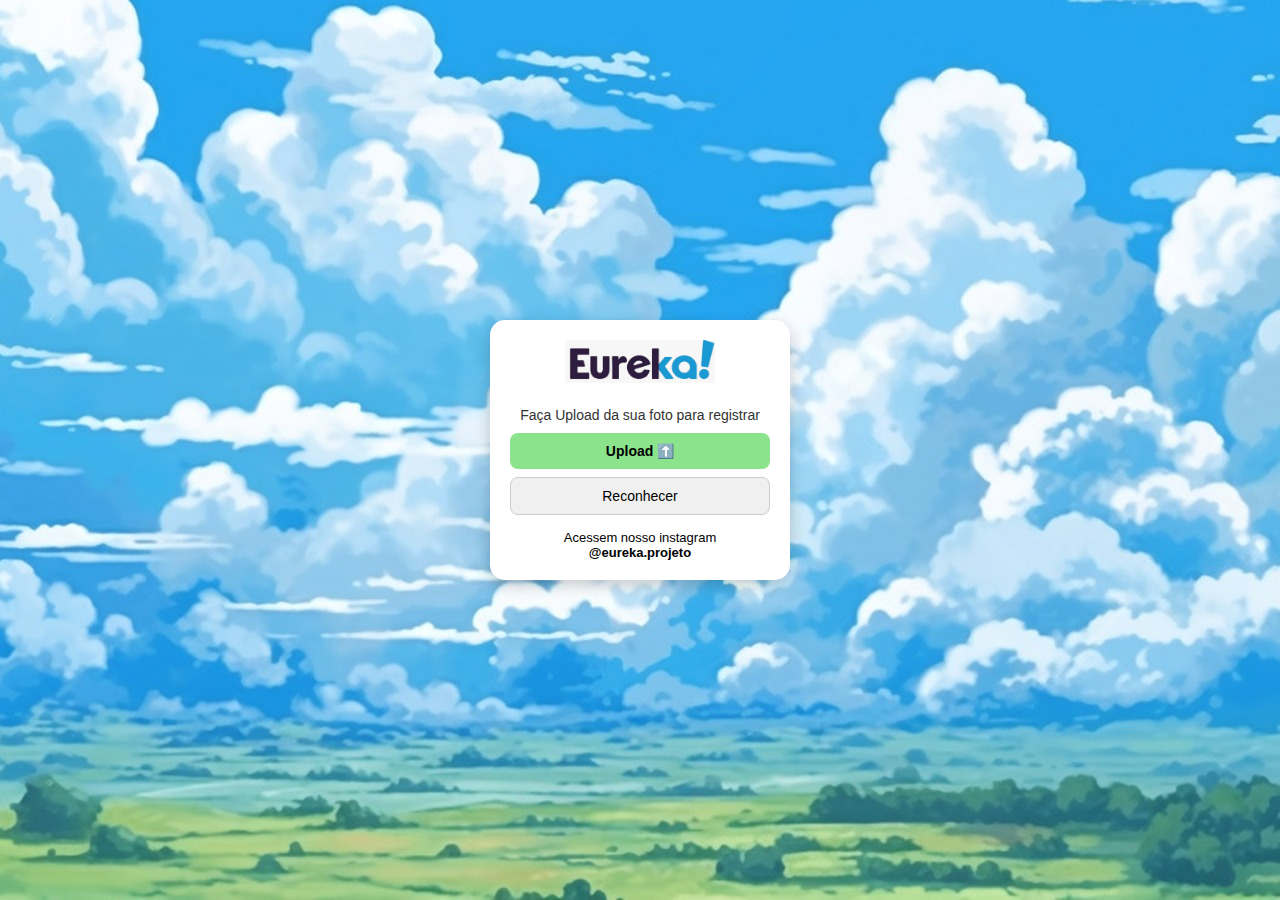
<file: front/index.html>
<!DOCTYPE html>
<html lang="pt-br">
<head>
  <meta charset="UTF-8">
  <meta name="viewport" content="width=device-width, initial-scale=1.0">
  <title>Eureka!</title>
  <link rel="stylesheet" href="style.css">
  <script src="script.js"></script>
</head>
<body>
  <div class="card">
    <!-- Logo -->
    <img src="imagens/logo.jpeg" alt="Eureka Logo" class="logo">

    <!-- Texto -->
    <p>Faça Upload da sua foto para registrar</p>

    <!-- Input escondido -->
    <input type="file" id="fileInput" style="display: none;">

    <!-- Botões -->
     <!-- Formulário -->
    <form action="/upload" method="post" enctype="multipart/form-data">
      <input type="file" id="fileInput" name="file" style="display: none;" onchange="this.form.submit()">
      <button type="button" class="btn upload" onclick="document.getElementById('fileInput').click()">Upload ⬆️</button>
    </form>
    <button class="btn reconhecer" onclick="reconhecer()">Reconhecer</button>

    <!-- Instagram -->
    <div class="instagram">
      Acessem nosso instagram <br>
      <a href="https://instagram.com/eureka.projeto" target="_blank">@eureka.projeto</a>
    </div>
  </div>
</body>
</html>
</file>
<file: front/style.css>
/* Reset básico */
    * {
      margin: 0;
      padding: 0;
      box-sizing: border-box;
      font-family: Arial, Helvetica, sans-serif;
    }

    /* Fundo com imagem */
    body {
      background: url("imagens/background.jpeg") no-repeat center center/cover;
      height: 100vh;
      display: flex;
      justify-content: center;
      align-items: center;
    }

    /* Caixa central */
    .card {
      background: white;
      width: 300px;
      padding: 20px;
      border-radius: 15px;
      box-shadow: 0px 5px 15px rgba(0,0,0,0.2);
      text-align: center;
    }

    /* Logo */
    .logo {
      width: 150px;
      margin-bottom: 10px;
    }

    /* Texto */
    .card p {
      margin: 10px 0;
      font-size: 14px;
      color: #333;
    }

    /* Botões */
    .btn {
      display: block;
      width: 100%;
      padding: 10px;
      margin: 8px 0;
      border: none;
      border-radius: 8px;
      font-size: 14px;
      cursor: pointer;
    }

    .upload {
      background: #8BE38B;
      color: #000;
      font-weight: bold;
    }

    .reconhecer {
      background: #f0f0f0;
      color: #000;
      border: 1px solid #ccc;
    }

    /* Instagram */
    .instagram {
      margin-top: 15px;
      font-size: 13px;
      color: #000;
    }

    .instagram a {
      text-decoration: none;
      color: #000;
      font-weight: bold;
    }
</file>
